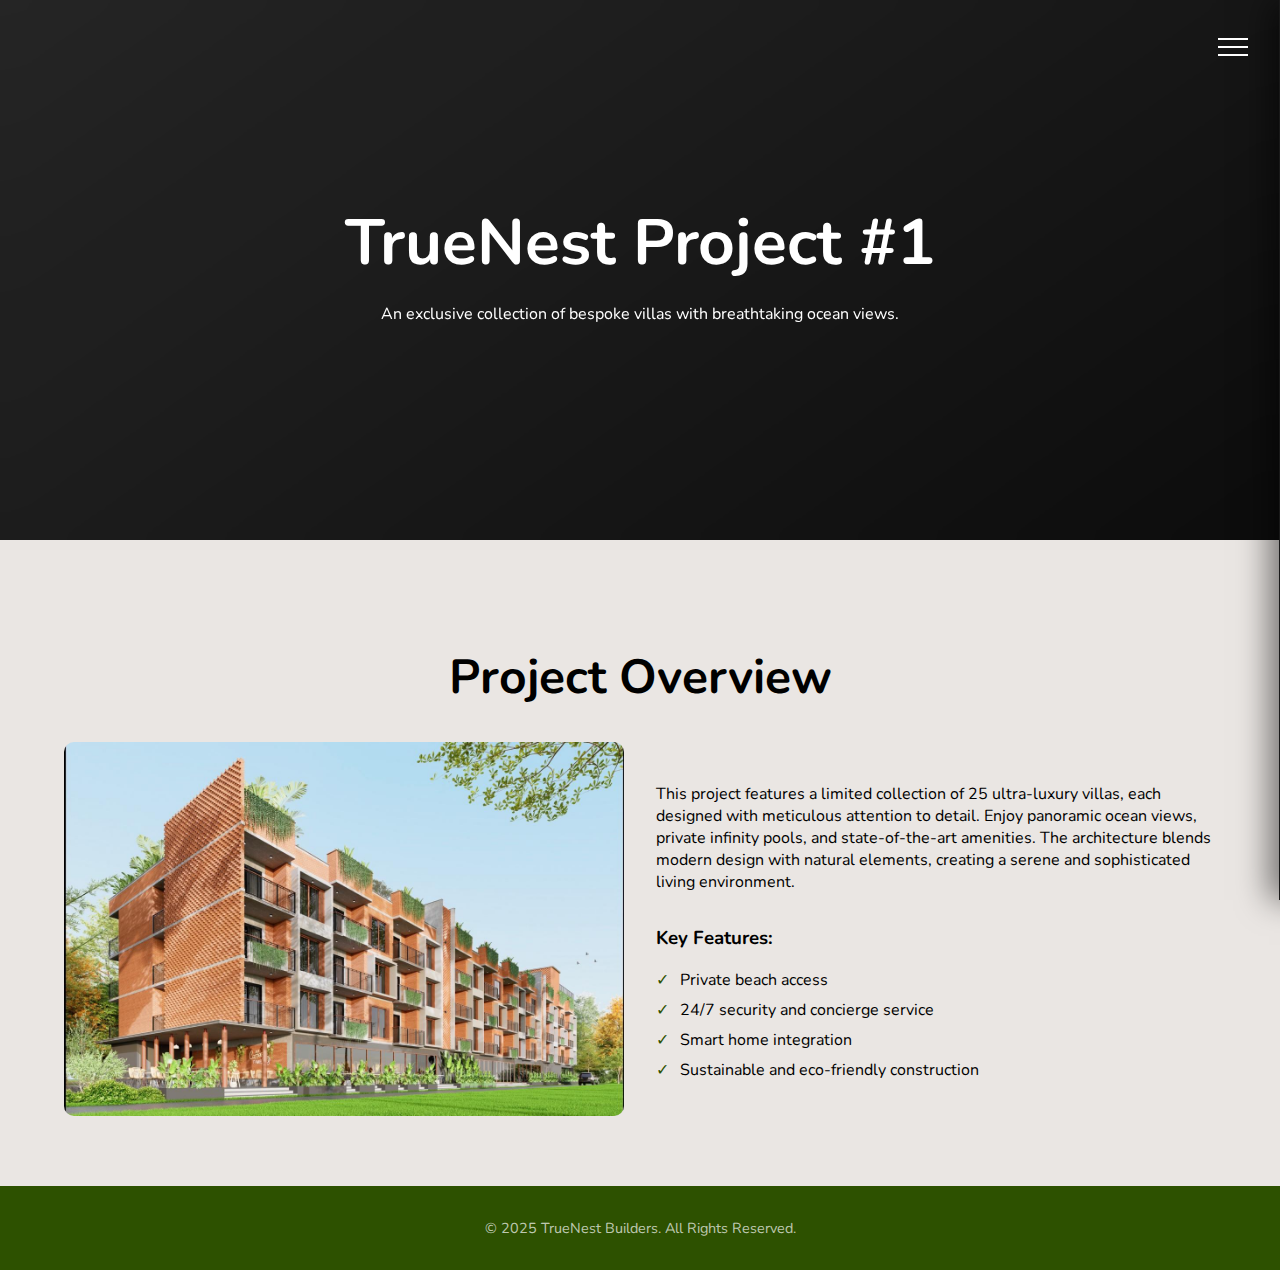
<file: project1.html>
<!DOCTYPE html>
<html lang="en">
<head>
    <meta charset="UTF-8">
    <meta name="viewport" content="width=device-width, initial-scale=1.0">
    <title>TrueNest Project #1 - TrueNest Builders</title>
    <link rel="stylesheet" href="styles.css">
    <link href="https://fonts.googleapis.com/css2?family=Nunito:wght@400;700&display=swap" rel="stylesheet">
</head>
<body>

    <!-- Navigation -->
    <header id="hero" class="hero-section project-hero">
        <nav class="main-nav">
            <div class="menu-icon">
                <div class="line"></div>
                <div class="line"></div>
                <div class="line"></div>
            </div>
        </nav>
        <div class="hero-content">
            <h1>TrueNest Project #1</h1>
            <p>An exclusive collection of bespoke villas with breathtaking ocean views.</p>
        </div>
    </header>

    <!-- Slide-out Menu -->
    <div class="slide-out-menu">
        <div class="menu-content">
            <ul>
                <li><a href="index.html">Home</a></li>
                <li><a href="index.html#about">About Us</a></li>
                <li><a href="index.html#projects">Upcoming Projects</a></li>
                <li><a href="index.html#contact">Contact Us</a></li>
            </ul>
        </div>
    </div>

    <!-- Page Overlay -->
    <div class="page-overlay"></div>

    <main>
        <section class="project-details-section">
            <div class="container">
                <h2>Project Overview</h2>
                <div class="project-details-content">
                    <div class="project-image">
                        <img src="project2.jpeg" alt="TrueNest Project 1">
                    </div>
                    <div class="project-text">
                        <p>This project features a limited collection of 25 ultra-luxury villas, each designed with meticulous attention to detail. Enjoy panoramic ocean views, private infinity pools, and state-of-the-art amenities. The architecture blends modern design with natural elements, creating a serene and sophisticated living environment.</p>
                        <h3>Key Features:</h3>
                        <ul>
                            <li>Private beach access</li>
                            <li>24/7 security and concierge service</li>
                            <li>Smart home integration</li>
                            <li>Sustainable and eco-friendly construction</li>
                        </ul>
                    </div>
                </div>
            </div>
        </section>
    </main>

    <footer class="site-footer">
        <div class="container">
            <p>&copy; 2025 TrueNest Builders. All Rights Reserved.</p>
        </div>
    </footer>

    <script src="script.js"></script>
</body>
</html>
</file>
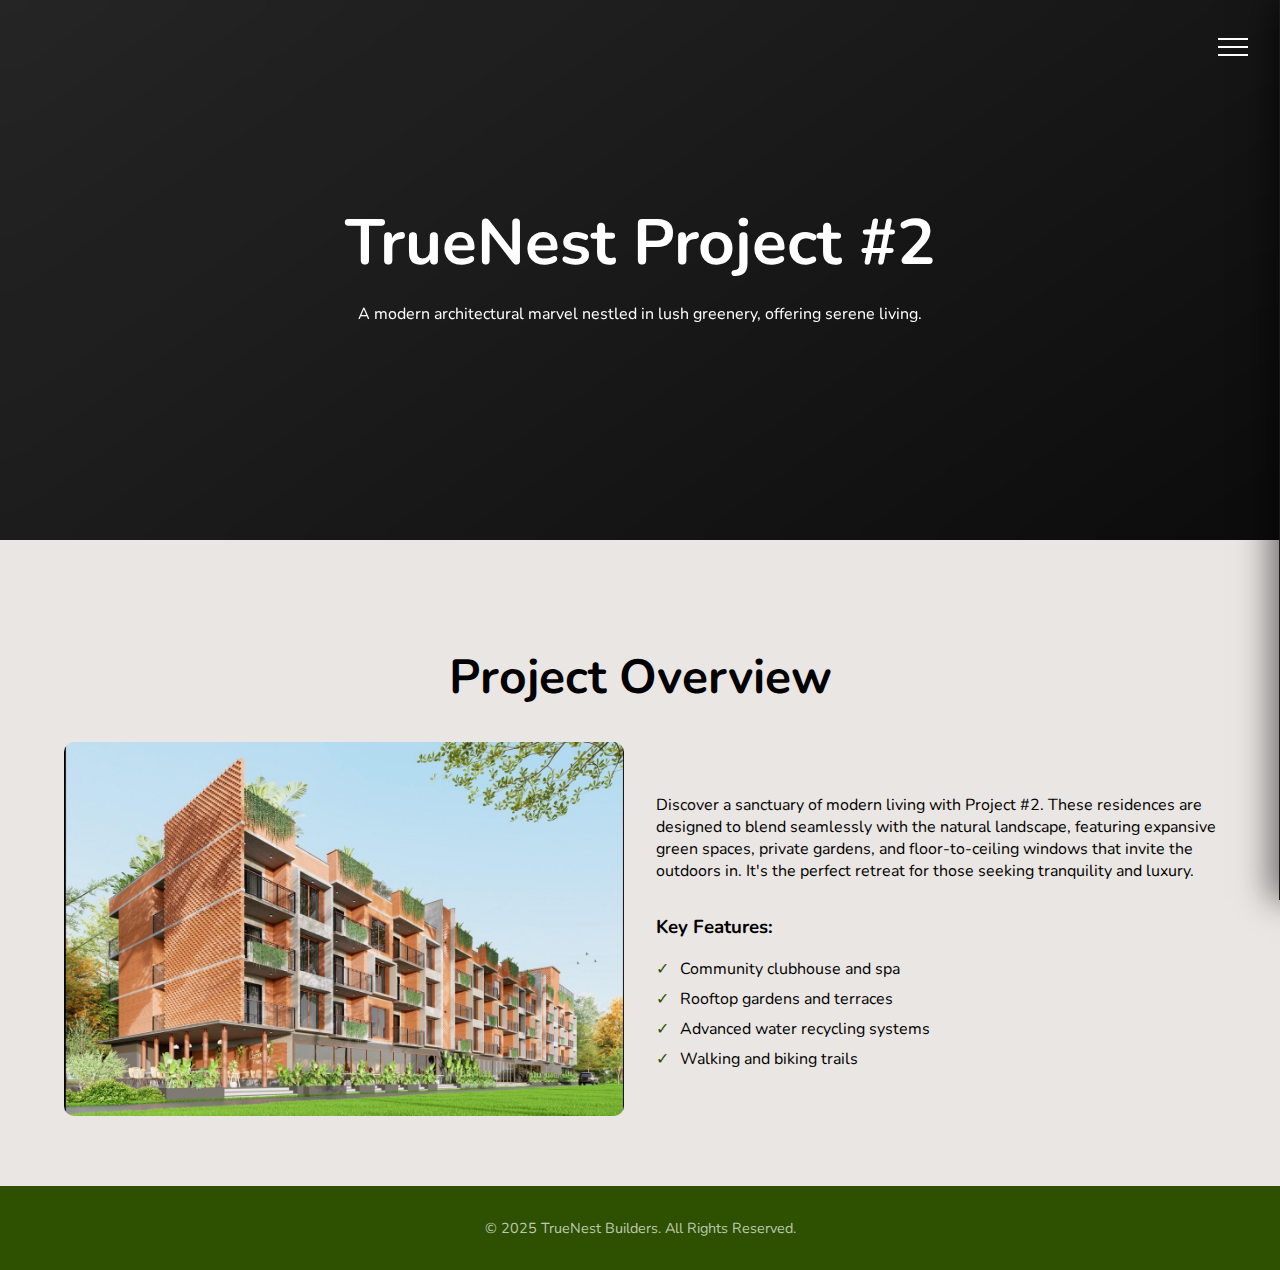
<file: project2.html>
<!DOCTYPE html>
<html lang="en">
<head>
    <meta charset="UTF-8">
    <meta name="viewport" content="width=device-width, initial-scale=1.0">
    <title>TrueNest Project #2 - TrueNest Builders</title>
    <link rel="stylesheet" href="styles.css">
    <link href="https://fonts.googleapis.com/css2?family=Nunito:wght@400;700&display=swap" rel="stylesheet">
</head>
<body>

    <!-- Navigation -->
    <header id="hero" class="hero-section project-hero">
        <nav class="main-nav">
            <div class="menu-icon">
                <div class="line"></div>
                <div class="line"></div>
                <div class="line"></div>
            </div>
        </nav>
        <div class="hero-content">
            <h1>TrueNest Project #2</h1>
            <p>A modern architectural marvel nestled in lush greenery, offering serene living.</p>
        </div>
    </header>

    <!-- Slide-out Menu -->
    <div class="slide-out-menu">
        <div class="menu-content">
            <ul>
                <li><a href="index.html">Home</a></li>
                <li><a href="index.html#about">About Us</a></li>
                <li><a href="index.html#projects">Upcoming Projects</a></li>
                <li><a href="index.html#contact">Contact Us</a></li>
            </ul>
        </div>
    </div>

    <!-- Page Overlay -->
    <div class="page-overlay"></div>

    <main>
        <section class="project-details-section">
            <div class="container">
                <h2>Project Overview</h2>
                <div class="project-details-content">
                    <div class="project-image">
                        <img src="project2.jpeg" alt="TrueNest Project 2">
                    </div>
                    <div class="project-text">
                        <p>Discover a sanctuary of modern living with Project #2. These residences are designed to blend seamlessly with the natural landscape, featuring expansive green spaces, private gardens, and floor-to-ceiling windows that invite the outdoors in. It's the perfect retreat for those seeking tranquility and luxury.</p>
                        <h3>Key Features:</h3>
                        <ul>
                            <li>Community clubhouse and spa</li>
                            <li>Rooftop gardens and terraces</li>
                            <li>Advanced water recycling systems</li>
                            <li>Walking and biking trails</li>
                        </ul>
                    </div>
                </div>
            </div>
        </section>
    </main>

    <footer class="site-footer">
        <div class="container">
            <p>&copy; 2025 TrueNest Builders. All Rights Reserved.</p>
        </div>
    </footer>

    <script src="script.js"></script>
</body>
</html>
</file>
<file: styles.css>
/* General Styles */
:root {
    --deep-green: #2d5100;
    --ocean-blue: #7c929f;
    --light-grey: #c6cbc7;
    --off-white: #eae6e3;
    --white: #ffffff;
    --black: #000000;
}

body {
    font-family: 'Nunito', sans-serif;
    margin: 0;
    background-color: var(--black);
    color: var(--white);
    -webkit-font-smoothing: antialiased;
    -moz-osx-font-smoothing: grayscale;
}

.container {
    width: 90%;
    max-width: 1200px;
    margin: 0 auto;
}

h2 {
    font-size: 3rem;
    font-weight: 700;
    text-align: center;
    margin-bottom: 2rem;
}

/* Hero Section */
.hero-section {
    height: 100vh;
    background: linear-gradient(145deg, #1a1a1a, #000000);
    display: flex;
    align-items: center;
    justify-content: center;
    position: relative;
    text-align: center;
    overflow: hidden;
}

.hero-section::before {
    content: '';
    position: absolute;
    top: 0;
    left: 0;
    width: 100%;
    height: 100%;
    background: rgba(255, 255, 255, 0.05);
    backdrop-filter: blur(10px);
    -webkit-backdrop-filter: blur(10px);
}

.main-nav {
    position: fixed;
    top: 2rem;
    right: 2rem;
    z-index: 1000;
}

.menu-icon {
    cursor: pointer;
}

.menu-icon .line {
    width: 30px;
    height: 2px;
    background-color: var(--white);
    margin: 6px 0;
    transition: background-color 0.4s, transform 0.4s;
}

.menu-icon.dark .line {
    background-color: var(--black);
}

.menu-icon:hover .line:nth-child(1) {
    transform: scaleX(0.5);
    transform-origin: right;
}

.menu-icon:hover .line:nth-child(3) {
    transform: scaleX(0.5);
    transform-origin: left;
}

.hero-content {
    position: relative;
    z-index: 1;
}

.logo {
    max-width: 1200px;
    opacity: 0;
    transform: translateY(20px);
    animation: logo-fade-in 3.2s ease-out 0.5s forwards;
}

/* Page Overlay */
.page-overlay {
    position: fixed;
    top: 0;
    left: 0;
    width: 100%;
    height: 100%;
    background: rgba(0, 0, 0, 0.7);
    z-index: 98;
    opacity: 0;
    visibility: hidden;
    transition: opacity 0.5s, visibility 0.5s;
}

.page-overlay.active {
    opacity: 1;
    visibility: visible;
}

/* Slide-out Menu */
.slide-out-menu {
    position: fixed;
    top: 0;
    right: -80vw;
    width: 80vw;
    height: 100vh;
    background-color: var(--black);
    transition: right 0.5s ease-in-out;
    z-index: 99;
    display: flex;
    align-items: center;
    justify-content: center;
    border-left: 1px solid rgba(255, 255, 255, 0.1);
    box-shadow: -10px 0 30px rgba(0,0,0,0.5);
}

.slide-out-menu.open {
    right: 0;
}

.menu-content ul {
    list-style: none;
    padding: 0 2rem;
    text-align: left;
    width: 100%;
}

.menu-content ul li {
    margin: 1.5rem 0;
    position: relative;
    padding-bottom: 1.5rem;
}

.menu-content ul li:not(:last-child)::after {
    content: '';
    position: absolute;
    bottom: 0;
    left: 0;
    width: 100%;
    height: 1px;
    background-color: rgba(255, 255, 255, 0.1);
}

.menu-content ul li a {
    color: var(--white);
    text-decoration: none;
    font-size: 1.4rem;
    position: relative;
    transition: color 0.3s;
}

.menu-content ul li a:hover {
    color: var(--ocean-blue);
}

/* About Us Section */
.about-us-section {
    background-color: var(--off-white);
    color: var(--black);
    min-height: 100vh;
    display: flex;
    align-items: center;
    padding: 4rem 0;
}

.about-content {
    display: flex;
    gap: 2rem;
    align-items: center;
}

.about-text {
    flex: 1;
}

.about-text p {
    font-size: 1.2rem;
    line-height: 1.7;
}

.about-image {
    flex: 1;
}

.about-image img {
    width: 100%;
    height: 70vh;
    object-fit: cover;
    border-radius: 10px;
}

/* Upcoming Projects Section */
.upcoming-projects-section {
    padding: 4rem 0;
    background-color: #f4f4f4;
    color: var(--black);
    min-height: 100vh;
    display: flex;
    flex-direction: column;
    justify-content: center;
}

.project-cards {
    display: flex;
    gap: 2rem;
    justify-content: center;
}

.project-card {
    background: var(--white);
    border-radius: 15px;
    overflow: hidden;
    box-shadow: 0 15px 30px rgba(0,0,0,0.1);
    border: 1px solid var(--light-grey);
    transition: transform 0.3s, box-shadow 0.3s;
    width: 80%;
}

.project-card-link {
    text-decoration: none;
    color: inherit;
    display: block;
    transition: transform 0.3s;
}

.project-card-link:hover {
    transform: translateY(-10px);
}

.project-card img {
    width: 100%;
}

.card-content {
    padding: 1.5rem;
    background: linear-gradient(135deg, rgba(45, 81, 0, 0.9), rgba(124, 146, 159, 0.9));
    color: var(--white);
}

.card-content h3 {
    margin-top: 0;
}

/* Contact Us Section */
.contact-us-section {
    padding: 4rem 0;
    background-color: var(--deep-green);
}

.contact-top-row {
    display: flex;
    gap: 1rem;
    align-items: center;
    margin-bottom: 3rem;
}

.contact-info, .map-placeholder {
    flex: 1;
}

.map-placeholder iframe {
    width: 100%;
    height: 450px;
    border-radius: 10px;
    border: 2px solid var(--ocean-blue);
}

.contact-form {
    background: var(--white);
    color: var(--black);
    padding: 2rem;
    border-radius: 10px;
}

.contact-info h3 {
    color: var(--white);
    text-align: left;
    margin-top: 0;
}

.contact-info p {
    color: var(--white);
}

.contact-form h3 {
    text-align: center;
    margin-top: 0;
    color: var(--black);
}

.contact-form form {
    display: flex;
    flex-direction: column;
    gap: 1rem;
}

.contact-form input, .contact-form textarea {
    padding: 1rem;
    border: 1px solid var(--light-grey);
    border-radius: 8px;
    font-family: 'Nunito', sans-serif;
    background-color: #fdfdfd;
    transition: border-color 0.3s, box-shadow 0.3s;
}

.contact-form input:focus, .contact-form textarea:focus {
    outline: none;
    border-color: var(--ocean-blue);
    box-shadow: 0 0 5px rgba(124, 146, 159, 0.5);
}

.submit-btn {
    background-color: var(--ocean-blue);
    color: var(--white);
    padding: 1rem;
    border: none;
    border-radius: 8px;
    cursor: pointer;
    font-size: 1rem;
    font-weight: 700;
    transition: background-color 0.3s, transform 0.3s;
}

.submit-btn:hover {
    background-color: var(--deep-green);
}

/* Project Detail Pages */
.project-hero {
    height: 60vh;
}

.project-hero h1 {
    font-size: 4rem;
    margin: 0;
}

.project-details-section {
    padding: 4rem 0;
    background-color: var(--off-white);
    color: var(--black);
}

.project-details-content {
    display: flex;
    gap: 2rem;
    align-items: center;
}

.project-image {
    flex: 1;
}

.project-image img {
    width: 100%;
    border-radius: 10px;
}

.project-text {
    flex: 1;
}

.project-text h3 {
    margin-top: 2rem;
}

.project-text ul {
    list-style: none;
    padding: 0;
}

.project-text ul li {
    padding-left: 1.5rem;
    position: relative;
    margin-bottom: 0.5rem;
}

.project-text ul li::before {
    content: '\2713';
    color: var(--deep-green);
    position: absolute;
    left: 0;
}

/* Keyframe Animations */
@keyframes logo-fade-in {
    to {
        opacity: 1;
        transform: translateY(0);
    }
}

/* Footer */
.site-footer {
    background-color: var(--deep-green);
    color: rgba(255, 255, 255, 0.7);
    text-align: center;
    padding: 2rem 0;
    font-size: 0.9rem;
}

.site-footer p {
    margin: 0;
}

/* Responsive Styles */
@media (min-width: 769px) {
    .slide-out-menu {
        width: 20vw;
        right: -20vw;
    }
    .project-cards {
        flex-direction: row;
    }
}

@media (max-width: 768px) {
    .logo {
        max-width: 500px;
    }

    h2 {
        font-size: 2rem;
    }

    .about-content, .project-cards, .contact-top-row {
        flex-direction: column;
    }

    .project-card {
        width: 90%;
    }
}
</file>
